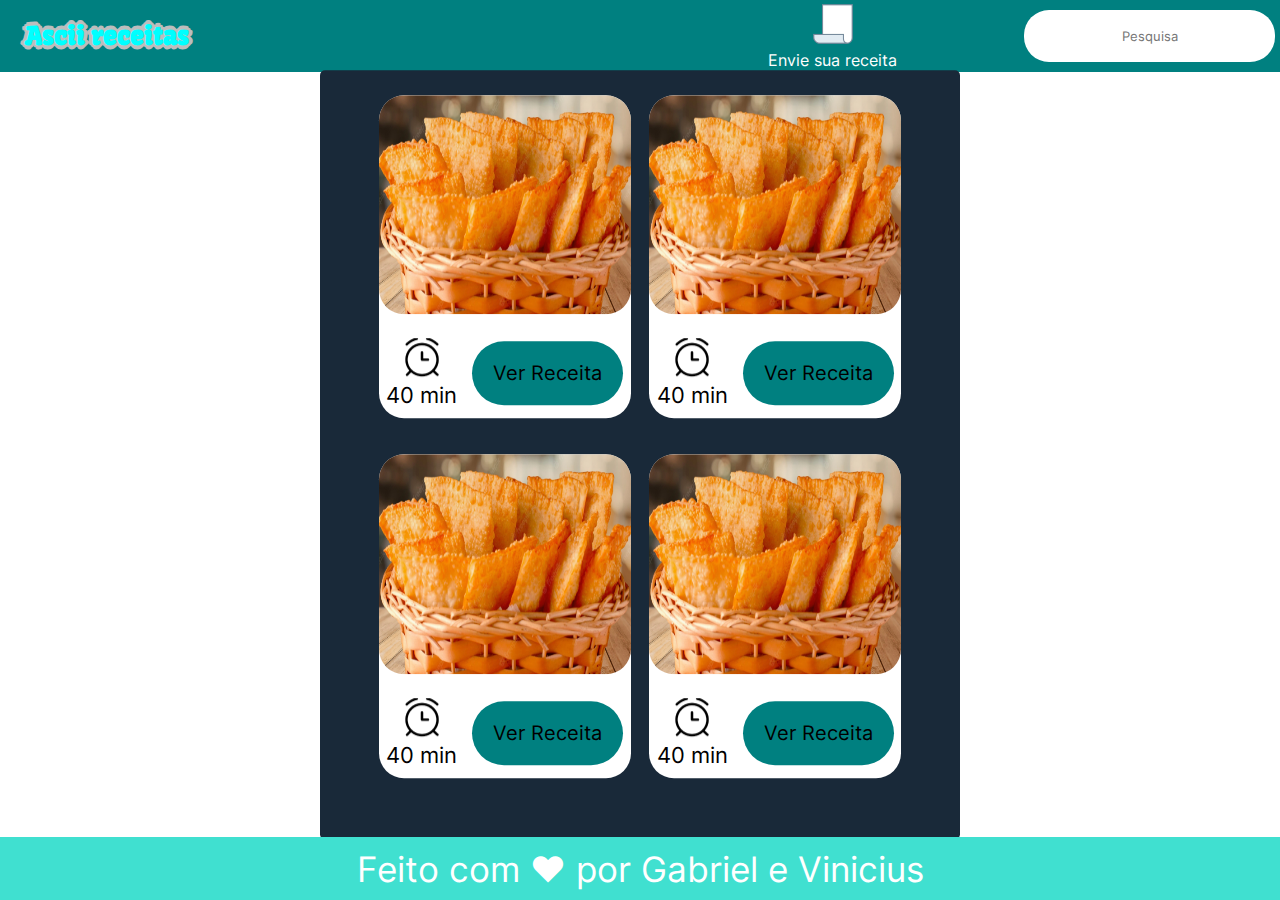
<file: Desafio3/index.html>
<!DOCTYPE html>
<html>
<head>
	<meta charset="utf-8">
	<meta name="viewport" content="width=device-width, initial-scale=1">
	<link rel="stylesheet" type="text/css" href="index-style.css">
	<title>Test page</title>
</head>
<body>
	<div class="header">
		<h1 class="name">Ascii receitas</h1>
		<a class="enviar" onclick="acao();"><img src="assets/Folha.png"><br>Envie sua receita</a>
		<input type="text" class="pesquisa" placeholder="Pesquisa">
	</div>
	<div class="panel">
		<div class="card">
			<img src="assets/pastel.png" class="prato">
			<div class="card-bottom">
			<p><img src="assets/Relogio.png"><br>40 min</p>
			<a href="pagina-prato.html" class="abrir-receita">Ver Receita</a>
			</div>
		</div>
		<div class="card">
			<img src="assets/pastel.png" class="prato">
			<div class="card-bottom">
			<p><img src="assets/Relogio.png"><br>40 min</p>
			<a href="pagina-prato.html" class="abrir-receita">Ver Receita</a>
			</div>
		</div>
		<div class="card">
			<img src="assets/pastel.png" class="prato">
			<div class="card-bottom">
			<p><img src="assets/Relogio.png"><br>40 min</p>
			<a href="pagina-prato.html" class="abrir-receita">Ver Receita</a>
			</div>
		</div>
		<div class="card">
			<img src="assets/pastel.png" class="prato">
			<div class="card-bottom">
			<p><img src="assets/Relogio.png"><br>40 min</p>
			<a href="pagina-prato.html" class="abrir-receita">Ver Receita</a>
			</div>
		</div>
	</div>
	<div class="footer">
		<p>Feito com  ❤ por Gabriel e Vinicius</p>
	</div>
	<div class="modal-bg" id="modal-bg">
		<div class="modal">
			<div class="nome">
				<p>Nome</p>
				<input type="text" name="">
			</div>
			<div class="sobrenome">
				<p>Sobrenome</p>
				<input type="text" name="">
			</div>
			<p>Nome da receita</p>
			<input style="width: 40%;"type="text" name="">
			<p>Insira uma imagem</p>
			<input type="file" name="">
			<p style="font-size: 18px;">Digite a receita e seu modo de preparo e ingredientes </p>
			<textarea rows="24"></textarea>
			<a class="enviar-receita" onclick="fecharacao();">Enviar</a>
		</div>
	</div>
	<script type="text/javascript" src="index-script.js"></script>
</body>
</html>
</file>
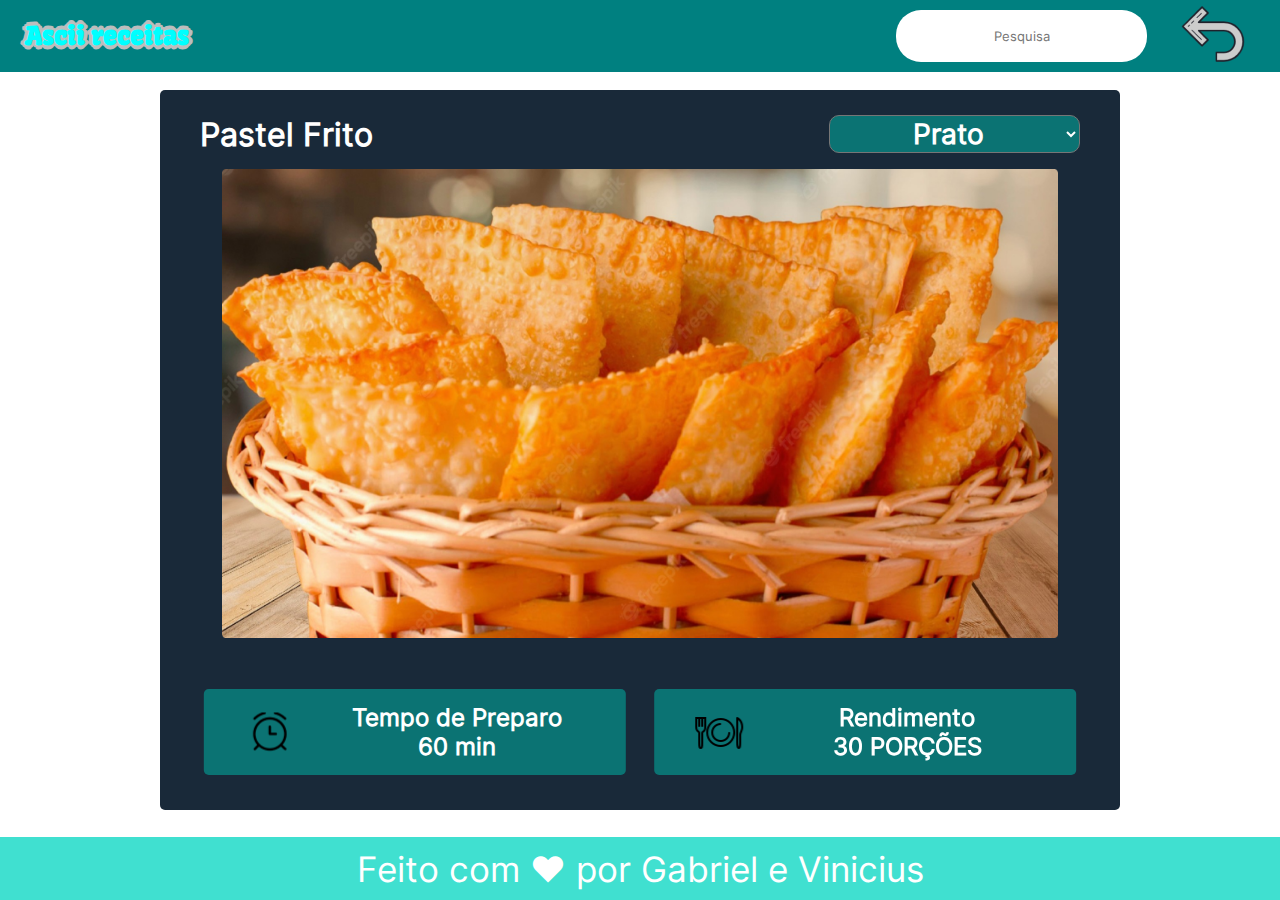
<file: Desafio3/pagina-prato.html>
<!DOCTYPE html>
<html>
<head>
	<meta charset="utf-8">
	<meta name="viewport" content="width=device-width, initial-scale=1">
	<link rel="stylesheet" type="text/css" href="prato-style.css">
	<title>Test page</title>
</head>
<body>
	<div class="header">
		<h1 class="name">Ascii receitas</h1>
		<input type="text" class="pesquisa" placeholder="Pesquisa">
		<a class="voltar" href="index.html"><img src="assets/image 10.png"></a>
	</div>
	<div class="panel">
		<h1>Pastel Frito</h1>
		<select onchange="changeCards()" id="opcoes">
			<option value="prato">Prato</option>
			<option value="ingredientes">Ingredientes</option>
			<option value="modo-de-preparo">Modo de Preparo</option>
		</select>
		<section id="prato">
			<img class="foto-prato" src="assets/pastel.png">
			<div class="info-prato tempo">
				<img src="assets/Relogio.png">
				<div class="info-texto">
					<p>Tempo de Preparo</p>
					<p>60 min</p>
				</div>
			</div>
			<div class="info-prato porcoes">
				<img src="assets/Pratos.png">
				<div class="info-texto">
					<p>Rendimento</p>
					<p>30 PORÇÕES</p>
				</div>
			</div>
		</section>

		<section id="ingredientes">
			
			<div class="ingredientes-title">
				<img src="assets/image 8.png">
				<h1>Ingredientes</h1>
			</div>
			
			<ul>
				<li>1 kg de farinha de trigo;</li>
				<li>1/2 xícara (chá) de óleo;</li>
				<li>1/2 xícara (chá) de leite morno;</li>
				<li>1 colher (sopa) de vinagre;</li>
				<li>1/2 copo (americano) de pinga;</li>
				<li>1 colher (sopa) de sal;</li>
				<li>2 colheres (sopa) de açúcar;</li>
				<li>Água morna até dar o ponto;</li>
				<li>Recheio a gosto.</li>
			</ul>
		</section>

		<section id="modo-de-preparo">
			
			<ol>
				<li>Lorem ipsum dolor sit amet consectetur adipisicing elit. Odio itaque qui, voluptate vitae exercitationem quod, consectetur iste quam sit.</li>
				<li>Lorem ipsum dolor sit amet consectetur adipisicing elit. Odio itaque qui, voluptate vitae exercitationem quod, consectetur iste quam sit.</li>
				<li>Lorem ipsum dolor sit amet consectetur adipisicing elit. Odio itaque qui, voluptate vitae exercitationem quod, consectetur iste quam sit.</li>
				<li>Lorem ipsum dolor sit amet consectetur adipisicing elit. Odio itaque qui, voluptate vitae exercitationem quod, consectetur iste quam sit.</li>
				<li>Lorem ipsum dolor sit amet consectetur adipisicing elit. Odio itaque qui, voluptate vitae exercitationem quod, consectetur iste quam sit.</li>
			</ol>
		</section>
	</div>
	<div class="footer">
		<p>Feito com  ❤ por Gabriel e Vinicius</p>
	</div>
	<script type="text/javascript" src="prato-script.js"></script>
</body>
</html>
</file>
<file: Desafio3/index-style.css>
@font-face {
  font-family: 'Inter';
  src: url('assets/Inter-Regular.ttf');
}


@font-face {
  font-family: 'Kavoon';
  src: url('assets/Kavoon-Regular.otf');
}

* {
	box-sizing: border-box;
	margin: 0;
	font-family: 'Inter';
}

section {
	display: none;
	height: 100%;
}

.name {
	color: #00FFFF;
	font-family: 'Kavoon';
	font-size: 25px;
	text-shadow: 4px 0 #BDBDBD, -4px 0 #BDBDBD, 0 4px #BDBDBD, 0 -4px #BDBDBD,
             2px 2px #BDBDBD, -2px -2px #BDBDBD, 2px -2px #BDBDBD, -2px 2px #BDBDBD;
}

.header {
	padding-left: 25px;
	padding-right: 25px;
	display: flex;
	justify-content: space-between;
	align-items: center;
	height: 100%;
	background-color: teal;
	position: fixed;
	width: 100%;
	height: 8%;
	margin: 0;
	top: 0;
	left: 0;
}

.enviar {
	color: white;
	text-align: center;
	position: fixed;
	left: 60%;
	cursor: pointer;
}

.pesquisa {
	left: 80%;
	position: fixed;
	border: none;
	border-radius: 25px;
	padding: 18px;
	text-align: center;
}


.panel {
	background-color: #192939;
	position: fixed;
	height: 85.5%;
	width: 50%;
	margin: 0;
	top: 50.5%;
	left: 50%;
	transform: translate(-50%, -50%);
	border-radius: 5px;
	padding: 25px;
	padding-right: 40px;
	padding-left: 40px;
	color: white;
	display: flex;
	flex-wrap: wrap;
	justify-content: space-evenly;
}

.abrir-receita {
	background-color: teal;
	border-radius: 35px;
	font-size: 20px;
	color: black;
	border: none;
	padding: 20px;
	cursor: pointer;
	float: right;
	text-decoration: none;
	width: 60%;
	text-align: center;
}

.footer {
	background-color: turquoise;
	position: fixed;
	display: flex;
	flex-direction: column;
	justify-content: center;
	width: 100%;
	height: 7%;
	margin: 0;
	bottom: 0;
	left: 0;
}

.footer p {
	text-align: center;
	color: white;
	font-size: 35px;
}

.card {
	background-color: white;
	border-radius: 25px;
	width: 45%;
	height: 45%;
	color: black;
	display: flex;
	flex-direction: column;
	justify-content: space-between;
	padding-bottom: 10px;
}

.card p {
	display: inline-block;
	font-weight: 400;
	font-size: 22px;
	text-align: center;
}

.card-bottom {
	display: flex;
	justify-content: space-around;
	align-items: center;
	position: relative;
}

.prato {
	width: 100%;
	height: 70%;
	border-radius: 25px;
}


.modal-bg {
	display: none;
	position: fixed;
	width: 100%;
	height: 100%;
	background-color: rgba(0, 0, 0, 0.5);
}

.modal {
	background-color: rgba(0,128,128, 0.8);
	position: fixed;
	top: 50%;
	left: 50%;
	transform: translate(-50%, -50%);
	width: 40%;
	
	padding: 25px;

}

.modal p {
	color: white;
	font-size: 24px;
}

.modal input {
	margin-bottom: 15px;
	height: 50px;
	width: 80%;
	font-size: 25px;
}

.nome {
	display: inline-block;
	width: 50%;
}

.sobrenome {
	float: right;
	width: 50%;
}

textarea {
	width: 100%;
	
	margin-bottom: 40px;
}

.enviar-receita {
	position: fixed;
	bottom: 0;
	left: 50%;
	transform: translateX(-50%);
	background-color: white;
	color: black;
	border-radius: 24px;
	text-align: center;
	padding: 10px;
	padding-right: 50px;
	padding-left: 50px;
	cursor: pointer;
}
</file>
<file: Desafio3/prato-style.css>
@font-face {
  font-family: 'Inter';
  src: url('assets/Inter-Regular.ttf');
}


@font-face {
  font-family: 'Kavoon';
  src: url('assets/Kavoon-Regular.otf');
}

* {
	box-sizing: border-box;
	margin: 0;
	font-family: 'Inter';
}

section {
	display: none;
	height: 100%;
}

.name {
	color: #00FFFF;
	font-family: 'Kavoon';
	font-size: 25px;
	text-shadow: 4px 0 #BDBDBD, -4px 0 #BDBDBD, 0 4px #BDBDBD, 0 -4px #BDBDBD,
             2px 2px #BDBDBD, -2px -2px #BDBDBD, 2px -2px #BDBDBD, -2px 2px #BDBDBD;
}

.header {
	padding-left: 25px;
	padding-right: 25px;
	display: flex;
	justify-content: space-between;
	align-items: center;
	height: 100%;
	background-color: teal;
	position: fixed;
	width: 100%;
	height: 8%;
	margin: 0;
	top: 0;
	left: 0;
}

.pesquisa {
	left: 70%;
	position: fixed;
	border: none;
	border-radius: 25px;
	padding: 18px;
	text-align: center;
}
.voltar {
	cursor: pointer;
}

h1 {
	display: inline-block;
	
	font-size: 32px;
}

select {
	display: inline-block;
	text-align: center;
	float: right;
	background-color: #0B7373;
	border-radius: 10px;
	color: white;
	font-size: 28px;
	font-weight: 900;
	padding: 0px;
	margin-top: 0px;
}

option {
	background-color: #D9D9D9;
	color: black;
}

.panel {
	background-color: #192939;
	position: fixed;
	height: 80%;
	min-width: 75%;
	margin: 0;
	top: 50%;
	left: 50%;
	transform: translate(-50%, -50%);
	border-radius: 5px;
	padding: 25px;
	padding-right: 40px;
	padding-left: 40px;
	color: white;
}

.abrir-receita {
	background-color: teal;
	border-radius: 25px;
	font-size: 20px;
	color: black;
	border: none;
	padding: 15px;
	padding-right: 35px;
	padding-left: 35px;
	cursor: pointer;
}

.footer {
	background-color: turquoise;
	position: fixed;
	display: flex;
	flex-direction: column;
	justify-content: center;
	
	width: 100%;
	height: 7%;
	margin: 0;
	bottom: 0;
	left: 0;
}

.footer p {
	text-align: center;
	color: white;
	font-size: 35px;
}

.foto-prato {
	position: relative;
	left: 50%;
	width: 95%;
	height: 70%;
	transform: translateX(-50%);
	margin-top: 15px;
	margin-bottom: 5px;
}

.info-prato img {
	position: relative;
	display: inline-block;
	float: left;
	padding-left: 30px;
	padding-right: 30px;
	top: 50%;
	transform: translateY(-50%);
	
}


.info-prato {
	display: inline-block;
	position: fixed;
	bottom: 20px;
	background-color: #0B7373;
	border-radius: 5px;
	width: 44%;
	height: 12%;
	font-weight: 900;
	text-align: center;
	padding: 10px;
	margin: 15px;
}
.porcoes {
	right: 25%;
	transform: translateX(50%);
}
.tempo {
	left: 25%;
	transform: translateX(-50%);
}
.info-texto {
	font-size: 24px;
	position: fixed;
	width: 100%;
	top: 50%;
	left: 50%;
	transform: translate(-40%,-50%);
	display: inline-block;
}

ul {
	font-size: 25px;
	font-weight: 900;
	line-height: 45px;
	margin-top: 45px;
}

ol {
	position: fixed;
	left: 50%;
	transform: translateX(-50%);
	font-weight: 900;
	width: 80%;
	font-size: 24px;
	text-align: center;
	line-height: 29px;
	margin-top: 45px;
}

ol li {
	margin-top: 15px;
}

.ingredientes-title img {
	height: 58px;
	width: 50px;
}

.ingredientes-title {
	display: inline-block;
	position: absolute;
	left: 45%;
	transform: translateX(-50%);
	top: 0;
}
</file>
